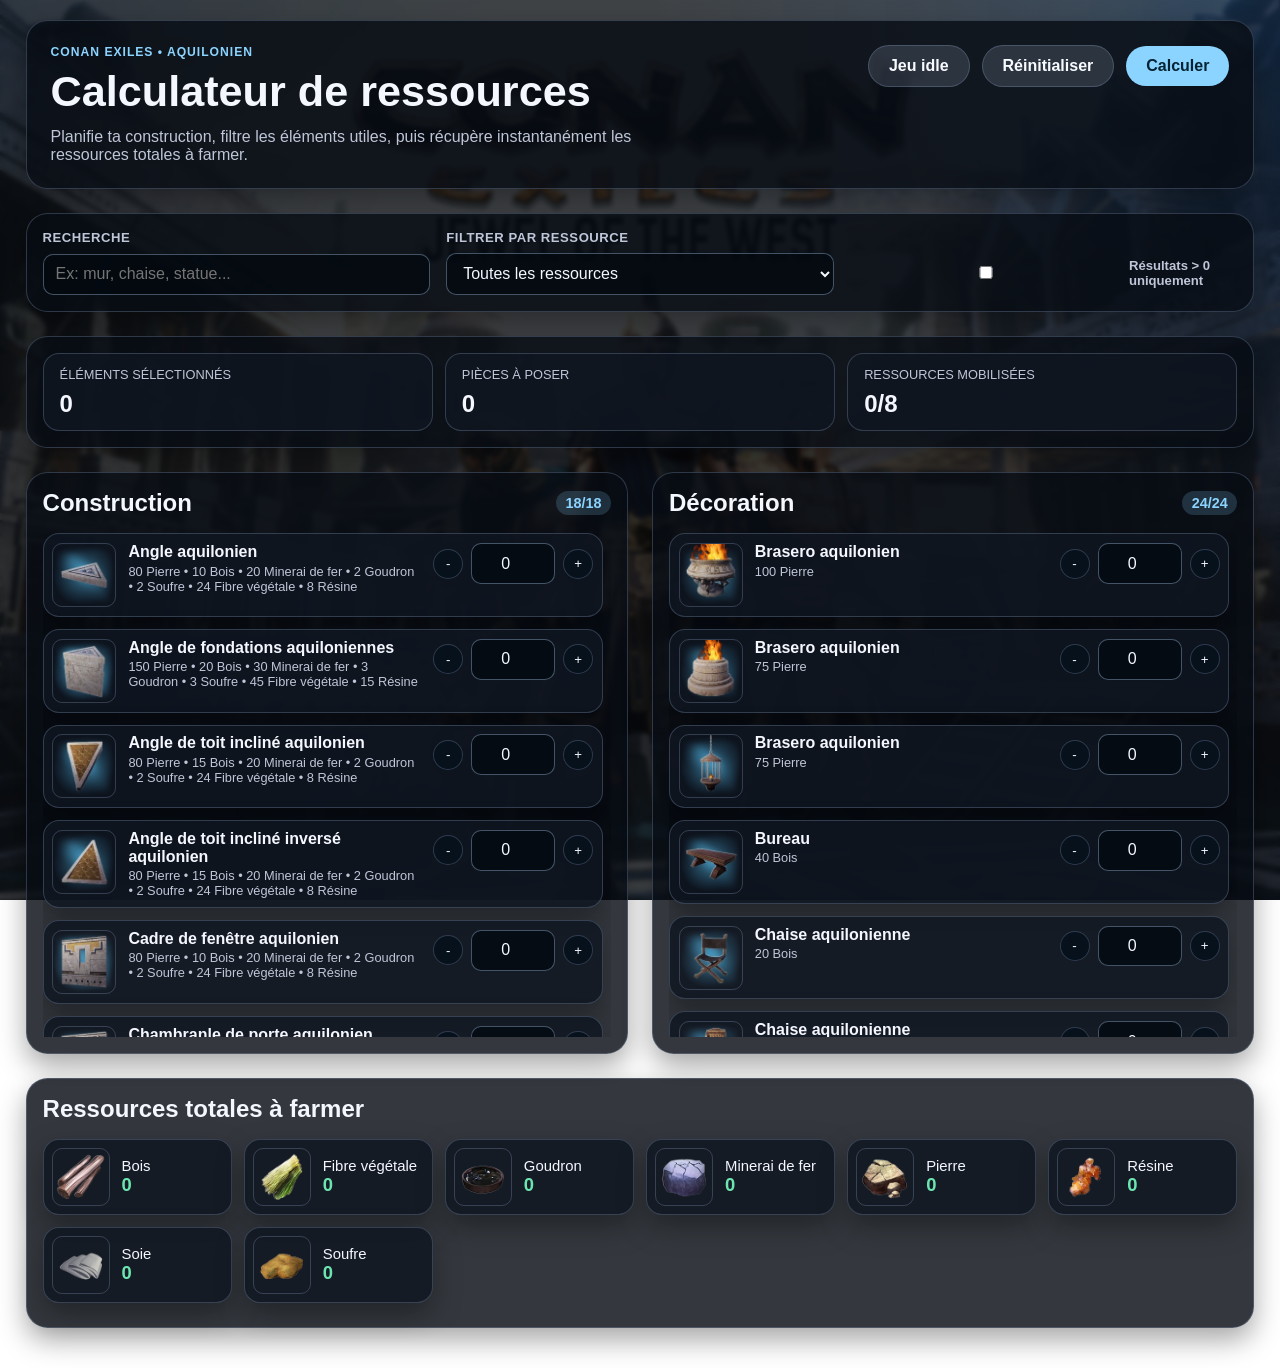
<file: index.html>
<!DOCTYPE html>
<html lang="fr">
<head>
    <meta charset="UTF-8">
    <meta http-equiv="X-UA-Compatible" content="IE=edge">
    <meta name="viewport" content="width=device-width, initial-scale=1.0">
    <link rel="stylesheet" href="style.css">
    <title>Conan Exiles - Calculateur de ressources</title>
</head>
<body>
    <div class="background-overlay"></div>
    <main class="app-shell">
        <header class="hero">
            <div>
                <p class="hero__kicker">Conan Exiles • Aquilonien</p>
                <h1>Calculateur de ressources</h1>
                <p class="hero__subtitle">Planifie ta construction, filtre les éléments utiles, puis récupère instantanément les ressources totales à farmer.</p>
            </div>
            <div class="hero__actions">
                <a class="button button--secondary" href="idle.html">Jeu idle</a>
                <button class="button button--secondary" id="button-reset" type="button">Réinitialiser</button>
                <button class="button" id="button-calculate" type="button">Calculer</button>
            </div>
        </header>

        <section class="toolbar" aria-label="Filtres">
            <label class="toolbar__field">
                <span>Recherche</span>
                <input id="search-input" type="search" placeholder="Ex: mur, chaise, statue..." autocomplete="off">
            </label>

            <label class="toolbar__field">
                <span>Filtrer par ressource</span>
                <select id="resource-filter"></select>
            </label>

            <label class="toolbar__checkbox" for="toggle-non-zero">
                <input id="toggle-non-zero" type="checkbox">
                <span>Résultats > 0 uniquement</span>
            </label>
        </section>

        <section class="stats" id="stats"></section>

        <section class="catalog-layout">
            <article class="panel" id="left-panel">
                <div class="panel__header">
                    <h2>Construction</h2>
                    <span class="panel__count" id="build-count"></span>
                </div>
                <div class="item-grid" id="builds"></div>
            </article>

            <article class="panel" id="right-panel">
                <div class="panel__header">
                    <h2>Décoration</h2>
                    <span class="panel__count" id="item-count"></span>
                </div>
                <div class="item-grid" id="items"></div>
            </article>
        </section>

        <section id="result-container" class="panel panel--result">
            <div class="panel__header">
                <h2>Ressources totales à farmer</h2>
            </div>
            <div id="result" class="resource-grid"></div>
        </section>
    </main>

    <div id="fake-loading" aria-hidden="true">
        <div class="loader-card">
            <p>Calcul optimisé en cours...</p>
            <div id="progress-bar"><div id="percentage"></div></div>
        </div>
    </div>

    <script src="main.js"></script>
</body>
</html>
</file>
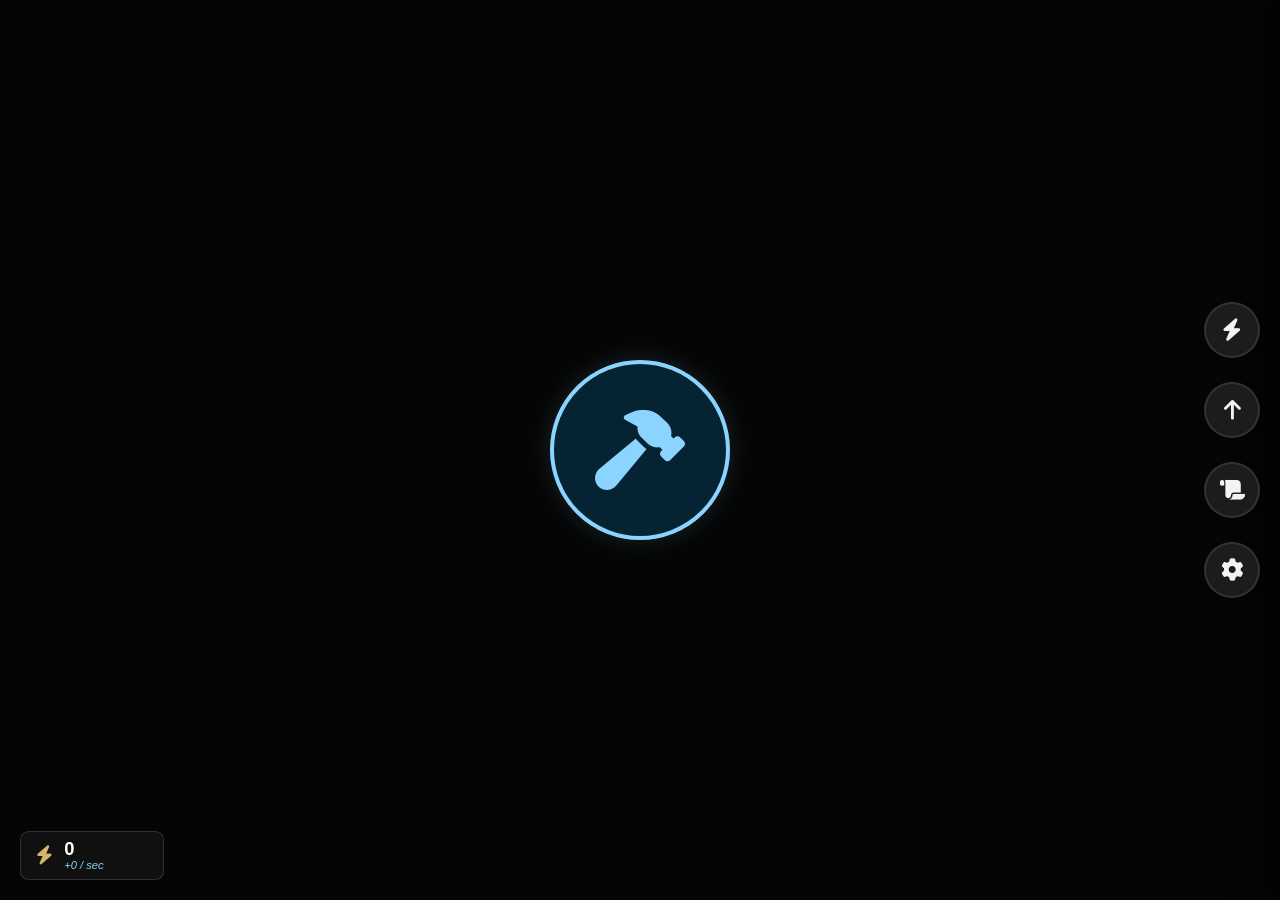
<file: idle.html>
<!DOCTYPE html>
<html lang="fr">

<head>
    <meta charset="UTF-8">
    <meta http-equiv="X-UA-Compatible" content="IE=edge">
    <meta name="viewport" content="width=device-width, initial-scale=1.0">
    <link rel="stylesheet" href="style.css">
    <link rel="stylesheet" href="https://cdnjs.cloudflare.com/ajax/libs/font-awesome/6.5.2/css/all.min.css"
        crossorigin="anonymous" referrerpolicy="no-referrer">
    <title>Conan Exiles - Idle Aquilonien</title>
</head>

<body class="idle-hud-body">
    <div class="idle-header__resources" id="idle-resources" aria-label="Ressources"></div>
    <main class="idle-simple" aria-label="Interface simple du mini-jeu idle">
        <nav class="idle-side-nav">
            <button class="idle-icon-btn" data-target="actions" title="Voir les actions" aria-label="Actions"><i
                    class="fa-solid fa-bolt"></i></button>
            <button class="idle-icon-btn" data-target="upgrades" title="Voir les améliorations"
                aria-label="Améliorations"><i class="fa-solid fa-arrow-up"></i></button>
            <button class="idle-icon-btn" data-target="quests" title="Voir les quêtes" aria-label="Quêtes"><i
                    class="fa-solid fa-scroll"></i></button>
            <button class="idle-icon-btn" data-target="settings" title="Paramètres" aria-label="Paramètres"><i
                    class="fa-solid fa-gear"></i></button>
        </nav>

        <div class="idle-center-action">
            <button class="idle-big-collect-btn" id="manual-collect" type="button" aria-label="Récolter de l'énergie">
                <i class="fa-solid fa-hammer"></i>
            </button>
        </div>

        <aside id="idle-side-panel" class="idle-side-panel">
            <section class="idle-panel-content" id="panel-actions">
                <h2>Actions</h2>
                <div class="idle-action-list" id="idle-actions"></div>
            </section>

            <section class="idle-panel-content" id="panel-upgrades">
                <h2>Améliorations</h2>
                <div class="idle-upgrades" id="idle-upgrades"></div>
            </section>

            <section class="idle-panel-content" id="panel-quests">
                <h2>Quêtes</h2>
                <div class="idle-missions" id="idle-missions"></div>
            </section>

            <section class="idle-panel-content" id="panel-settings">
                <h2>Paramètres</h2>
                <div style="margin-top: 1rem;">
                    <button class="button hud-action-button" id="button-theme-toggle" type="button"
                        style="width:100%; margin-bottom: 1rem; display: flex; align-items: center; justify-content: center; gap: 0.5rem;">
                        <i class="fa-solid fa-sun" id="theme-toggle-icon"></i> Passer en thème clair
                    </button>
                    <button class="button button--danger hud-action-button" id="button-reset-save-idle" type="button"
                        style="width:100%">Réinitialiser la sauvegarde idle</button>
                    <a class="button button--secondary" href="index.html"
                        style="margin-top: 1rem; display: block; text-align: center;">Retourner au calculateur de
                        ressources</a>
                </div>
            </section>
        </aside>
    </main>

    <!-- Notifications de quêtes complétées -->
    <div id="quest-notifications" class="quest-notif-container" aria-live="polite" aria-label="Notifications de quêtes">
    </div>

    <!-- Popup de récompense de quête -->
    <div id="quest-popup-overlay" class="quest-popup-overlay" role="dialog" aria-modal="true"
        aria-labelledby="quest-popup-title">
        <div class="quest-popup">
            <div class="quest-popup__header">
                <i class="fa-solid fa-scroll quest-popup__icon" aria-hidden="true"></i>
                <h2 id="quest-popup-title" class="quest-popup__title"></h2>
            </div>
            <p id="quest-popup-lore" class="quest-popup__lore"></p>
            <p id="quest-popup-reward" class="quest-popup__reward"></p>
            <div class="quest-popup__actions">
                <button class="quest-popup__close" id="quest-popup-close" type="button" aria-label="Fermer">✕</button>
                <button class="button quest-popup__claim" id="quest-popup-claim" type="button">
                    <i class="fa-solid fa-gift" aria-hidden="true"></i> Recevoir mes récompenses !
                </button>
            </div>
        </div>
    </div>

    <script src="idle.js"></script>
</body>

</html>
</file>
<file: style.css>
:root {
    --font-family-base: "Inter", "Segoe UI", Roboto, Helvetica, Arial, sans-serif;
    --space-1: 0.25rem;
    --space-2: 0.5rem;
    --space-3: 0.75rem;
    --space-4: 1rem;
    --space-5: 1.5rem;
    --space-6: 2rem;
    --radius-sm: 0.625rem;
    --radius-md: 1rem;
    --radius-lg: 1.35rem;
    --color-text: #f5f7ff;
    --color-text-muted: #bfc6d8;
    --color-surface: rgba(8, 13, 20, 0.82);
    --color-surface-alt: rgba(17, 23, 34, 0.85);
    --color-border: rgba(164, 194, 236, 0.24);
    --color-brand: #8bd4ff;
    --color-brand-contrast: #062334;
    --color-focus: #ffe58f;
    --color-success: #6ce5b1;
    --shadow-card: 0 12px 28px rgba(0, 0, 0, 0.35);
}

* {
    box-sizing: border-box;
}

body {
    margin: 0;
    font-family: var(--font-family-base);
    color: var(--color-text);
    background: url('./img/background.jpg') center / cover fixed;
    min-height: 100vh;
}

.background-overlay {
    position: fixed;
    inset: 0;
    background: radial-gradient(circle at top right, rgba(34, 112, 201, 0.2), transparent 40%), rgba(5, 8, 13, 0.76);
    backdrop-filter: blur(2px);
    z-index: 0;
}

.app-shell {
    position: relative;
    z-index: 1;
    width: min(1400px, 96vw);
    margin: 1.25rem auto 2.5rem;
    display: grid;
    gap: var(--space-5);
}

.hero,
.toolbar,
.stats,
.panel,
.item-card,
.resource {
    background: var(--color-surface);
    border: 1px solid var(--color-border);
    border-radius: var(--radius-lg);
    box-shadow: var(--shadow-card);
}

.hero {
    display: flex;
    justify-content: space-between;
    gap: var(--space-5);
    padding: 1.5rem;
    align-items: flex-start;
}

.hero__kicker {
    margin: 0;
    letter-spacing: 0.08em;
    text-transform: uppercase;
    font-size: 0.76rem;
    color: var(--color-brand);
    font-weight: 700;
}

h1,
h2,
p {
    margin: 0;
}

h1 {
    margin-top: var(--space-2);
    font-size: clamp(1.7rem, 1.1rem + 2vw, 2.7rem);
}

.hero__subtitle {
    margin-top: var(--space-3);
    max-width: 70ch;
    color: var(--color-text-muted);
}

.hero__actions {
    display: flex;
    align-items: center;
    gap: var(--space-3);
    flex-wrap: wrap;
    justify-content: flex-end;
}

.button {
    border: none;
    background: var(--color-brand);
    color: var(--color-brand-contrast);
    border-radius: 999px;
    font-size: 1rem;
    font-weight: 700;
    padding: 0.7rem 1.25rem;
    cursor: pointer;
    transition: transform 0.2s ease, filter 0.2s ease;
}

.button:hover,
.button:focus-visible {
    transform: translateY(-2px);
    filter: brightness(1.05);
}

.button--danger {
    background: rgba(241, 107, 107, 0.2);
    border: 1px solid rgba(241, 107, 107, 0.45);
    color: #ffd5d5;
}

.button--secondary {
    background: rgba(145, 160, 182, 0.22);
    color: #f8fbff;
    border: 1px solid var(--color-border);
}

.quick-actions {
    display: none;
}

.toolbar {
    display: grid;
    grid-template-columns: repeat(3, minmax(0, 1fr));
    gap: var(--space-4);
    padding: 1rem;
}

.toolbar__field {
    display: grid;
    gap: var(--space-2);
}

.toolbar span {
    font-size: 0.82rem;
    font-weight: 700;
    color: var(--color-text-muted);
    text-transform: uppercase;
    letter-spacing: 0.04em;
}

input,
select {
    width: 100%;
    border-radius: var(--radius-sm);
    border: 1px solid rgba(164, 194, 236, 0.4);
    background: rgba(3, 9, 15, 0.8);
    color: var(--color-text);
    padding: 0.65rem 0.75rem;
    font-size: 1rem;
}

.toolbar__checkbox {
    align-self: end;
    display: flex;
    align-items: center;
    gap: var(--space-2);
    padding-bottom: 0.45rem;
}

.toolbar__checkbox span {
    margin: 0;
    letter-spacing: normal;
    text-transform: none;
}

.stats {
    display: grid;
    grid-template-columns: repeat(3, minmax(0, 1fr));
    gap: var(--space-3);
    padding: var(--space-4);
}

.stat-card {
    position: relative;
    background: var(--color-surface-alt);
    border: 1px solid var(--color-border);
    border-radius: var(--radius-md);
    padding: 0.8rem 1rem;
}

.stat-card__label {
    color: var(--color-text-muted);
    font-size: 0.8rem;
    text-transform: uppercase;
}

.stat-card__value {
    font-size: 1.5rem;
    font-weight: 700;
    margin-top: var(--space-2);
}

.stat-card__rate {
    position: absolute;
    right: 0.6rem;
    bottom: 0.35rem;
    margin: 0;
    font-size: 0.7rem;
    font-style: italic;
    color: var(--color-text-muted);
    pointer-events: none;
}

.catalog-layout {
    display: grid;
    grid-template-columns: repeat(2, minmax(0, 1fr));
    gap: var(--space-5);
}

.panel {
    padding: var(--space-4);
    min-width: 0;
}

.panel__header {
    display: flex;
    justify-content: space-between;
    align-items: center;
    margin-bottom: var(--space-4);
}

.panel__count {
    border-radius: 999px;
    background: rgba(139, 212, 255, 0.18);
    color: var(--color-brand);
    padding: 0.25rem 0.6rem;
    font-weight: 700;
    font-size: 0.9rem;
}

.item-grid {
    display: grid;
    grid-template-columns: 1fr;
    gap: var(--space-3);
    max-height: 56vh;
    overflow: auto;
    padding-right: var(--space-2);
}

.item-card {
    display: grid;
    grid-template-columns: 64px 1fr auto;
    gap: var(--space-3);
    align-items: start;
    padding: 0.55rem;
    background: var(--color-surface-alt);
    border-radius: var(--radius-md);
    min-width: 0;
}

.item-card img {
    width: 64px;
    height: 64px;
    border-radius: var(--radius-sm);
    border: 1px solid var(--color-border);
    object-fit: cover;
}

.item-card__name {
    font-weight: 600;
    overflow-wrap: anywhere;
}

.item-card__recipe {
    color: var(--color-text-muted);
    font-size: 0.8rem;
    margin-top: 0.15rem;
    overflow-wrap: anywhere;
}

.item-card__controls {
    display: flex;
    align-items: center;
    gap: var(--space-2);
    flex-wrap: nowrap;
}

.stepper {
    width: 84px;
    text-align: center;
}

.stepper-btn {
    width: 30px;
    height: 30px;
    border-radius: 50%;
    border: 1px solid var(--color-border);
    background: rgba(7, 17, 28, 0.9);
    color: var(--color-text);
    cursor: pointer;
}

.panel--result {
    padding-bottom: var(--space-5);
}

.resource-grid {
    display: grid;
    grid-template-columns: repeat(auto-fill, minmax(180px, 1fr));
    gap: var(--space-3);
}

.resource {
    position: relative;
    display: flex;
    align-items: center;
    gap: var(--space-3);
    border-radius: var(--radius-md);
    padding: 0.5rem;
    background: var(--color-surface-alt);
}

.resource img {
    width: 58px;
    height: 58px;
    border-radius: var(--radius-sm);
    border: 1px solid var(--color-border);
}

.resource__name {
    font-size: 0.93rem;
}

.resource__quantity {
    font-size: 1.15rem;
    font-weight: 700;
    color: var(--color-success);
}

#fake-loading {
    position: fixed;
    inset: 0;
    display: none;
    z-index: 4;
    background: rgba(0, 0, 0, 0.55);
    align-items: center;
    justify-content: center;
}

.loader-card {
    width: min(460px, 90vw);
    padding: 1.2rem;
    border-radius: var(--radius-lg);
    background: rgba(11, 16, 24, 0.95);
    border: 1px solid var(--color-border);
}

#progress-bar {
    width: 100%;
    height: 12px;
    margin-top: 0.85rem;
    border-radius: 999px;
    overflow: hidden;
    background: rgba(111, 132, 162, 0.32);
}

#percentage {
    height: 100%;
    width: 0;
    transition: width 0.8s ease;
    background: linear-gradient(90deg, #5cd4ff, #5ae5a8);
}

@media (max-width: 1080px) {
    .toolbar,
    .stats,
    .catalog-layout {
        grid-template-columns: 1fr;
    }

    .hero {
        flex-direction: column;
    }

    .hero__actions {
        justify-content: flex-start;
    }

    .item-grid {
        max-height: 42vh;
    }
}

@media (max-width: 860px) {
    .app-shell {
        width: min(1400px, 98vw);
        gap: var(--space-4);
        margin-top: 0.9rem;
    }

    .hero {
        padding: 1rem;
    }

    .hero__subtitle {
        max-width: 100%;
    }

    .toolbar {
        grid-template-columns: 1fr;
    }

    .stats {
        grid-template-columns: 1fr;
    }

    .item-card {
        grid-template-columns: 52px minmax(0, 1fr);
        grid-template-areas:
            "image title"
            "controls controls";
        gap: var(--space-2);
    }

    .item-card img {
        grid-area: image;
        width: 52px;
        height: 52px;
    }

    .item-card > div:first-of-type {
        grid-area: title;
        min-width: 0;
    }

    .item-card__controls {
        grid-area: controls;
        justify-content: flex-start;
    }

    .quick-actions {
        position: sticky;
        bottom: 0.5rem;
        z-index: 3;
        display: grid;
        gap: var(--space-2);
        justify-items: start;
        width: fit-content;
        background: rgba(8, 13, 20, 0.94);
        border: 1px solid var(--color-border);
        border-radius: var(--radius-md);
        padding: 0.6rem;
        box-shadow: var(--shadow-card);
    }

    .quick-actions__hint {
        color: var(--color-text-muted);
        font-size: 0.75rem;
        text-transform: uppercase;
        letter-spacing: 0.03em;
    }
}

.button {
    display: inline-flex;
    align-items: center;
    justify-content: center;
    text-decoration: none;
}

.idle-layout {
    display: grid;
    grid-template-columns: minmax(280px, 0.9fr) minmax(0, 1.1fr);
    gap: var(--space-5);
}

.idle-main {
    display: grid;
    align-content: start;
    gap: var(--space-3);
}

.idle-click {
    margin-top: var(--space-2);
    min-height: 3rem;
}

.idle-highlight {
    color: var(--color-success);
    font-weight: 700;
}

.idle-caption {
    color: var(--color-text-muted);
    font-size: 0.9rem;
}

.idle-upgrades {
    display: grid;
    gap: var(--space-3);
}

.idle-upgrade {
    background: var(--color-surface-alt);
    border: 1px solid var(--color-border);
    border-radius: var(--radius-md);
    padding: var(--space-3);
    display: flex;
    justify-content: space-between;
    align-items: center;
    gap: var(--space-3);
}

.idle-upgrade--disabled {
    opacity: 0.75;
}

.idle-upgrade__title {
    font-weight: 700;
}

.idle-upgrade__description,
.idle-upgrade__meta {
    color: var(--color-text-muted);
    margin-top: 0.2rem;
    font-size: 0.88rem;
}

@media (max-width: 1080px) {
    .idle-layout {
        grid-template-columns: 1fr;
    }

    .idle-upgrade {
        flex-direction: column;
        align-items: flex-start;
    }
}

/* Idle layout simple: colonnes + ressources dans l'en-tête */
body.idle-hud-body {
    background: #050505;
    color: #f1f1f1;
    height: 100vh;
    width: 100vw;
    overflow: hidden;
    margin: 0;
}

.idle-simple {
    height: 100vh;
    width: 100vw;
    display: flex;
    overflow: hidden;
    position: relative;
    box-sizing: border-box;
}

.idle-side-nav {
    position: fixed;
    right: 20px;
    top: 50%;
    transform: translateY(-50%);
    display: flex;
    flex-direction: column;
    gap: 1.5rem;
    z-index: 100;
}

.idle-icon-btn {
    width: 56px;
    height: 56px;
    border-radius: 50%;
    background: #1c1c1c;
    border: 2px solid rgba(255, 255, 255, 0.1);
    color: #f3f3f3;
    font-size: 1.4rem;
    display: flex;
    justify-content: center;
    align-items: center;
    cursor: pointer;
    transition: all 0.2s cubic-bezier(0.4, 0, 0.2, 1);
    box-shadow: 0 4px 6px rgba(0, 0, 0, 0.3);
}

.idle-icon-btn:hover {
    background: #2a2a2a;
    transform: scale(1.1);
    border-color: rgba(139, 212, 255, 0.3);
}

.idle-icon-btn.active {
    background: #8bd4ff;
    color: #062334;
    transform: scale(1.15);
    border-color: #8bd4ff;
    box-shadow: 0 0 20px rgba(139, 212, 255, 0.4);
}

.idle-header__resources {
    position: fixed;
    bottom: 20px;
    left: 20px;
    display: flex;
    align-items: stretch;
    gap: 0.5rem;
    flex-wrap: wrap;
    z-index: 100;
}

.idle-resource {
    display: flex;
    align-items: center;
    gap: 0.6rem;
    padding: 0.45rem 0.8rem;
    background: #101010;
    border: 1px solid rgba(255, 255, 255, 0.14);
    border-radius: 0.55rem;
    min-width: 9rem;
}

.idle-resource__icon {
    font-size: 1.2rem;
    color: #d7b56d;
    width: 1.3rem;
    text-align: center;
}

.idle-resource__info {
    display: flex;
    flex-direction: column;
    line-height: 1.05;
}

.idle-resource__value {
    font-size: 1.15rem;
    font-weight: 700;
    color: #ffffff;
}

.idle-resource__rate {
    margin-top: 0.1rem;
    font-size: 0.7rem;
    font-style: italic;
    color: #8bd4ff;
}

.idle-column {
    background: rgba(0, 0, 0, 0.95);
    border: 1px solid rgba(255, 255, 255, 0.2);
    border-radius: 0.8rem;
    padding: 0.75rem;
    display: grid;
    align-content: start;
    gap: 0.65rem;
    min-height: 60vh;
}

.idle-column h2 {
    margin: 0;
    font-size: 0.95rem;
}

.idle-hud-body .idle-upgrade__description,
.idle-hud-body .idle-upgrade__meta {
    color: #a6a6a6;
}

.hud-action-button {
    width: 100%;
    border-radius: 0.45rem;
    background: #1c1c1c;
    border: 1px solid rgba(255, 255, 255, 0.22);
    color: #f3f3f3;
    font-weight: 600;
    padding: 0.55rem 0.7rem;
}

.hud-action-button:hover,
.hud-action-button:focus-visible {
    transform: none;
    filter: none;
    background: #2a2a2a;
}

.idle-hud-body .idle-upgrade button {
    width: 42px;
    height: 42px;
    border-radius: 50%;
    background: #8bd4ff;
    color: #062334;
    border: none;
    display: flex;
    justify-content: center;
    align-items: center;
    flex-shrink: 0;
    padding: 0;
    opacity: 1;
    font-size: 1.15rem;
    cursor: pointer;
    transition: all 0.2s ease;
}

.idle-hud-body .idle-upgrade button:disabled {
    background: #2a2a2a;
    color: rgba(255, 255, 255, 0.25);
    opacity: 0.5;
    cursor: not-allowed;
    border: 1px solid rgba(255, 255, 255, 0.08);
}

.idle-hud-body .idle-upgrade button:not(:disabled):hover,
.idle-hud-body .idle-upgrade button:not(:disabled):focus-visible {
    transform: scale(1.08);
    filter: brightness(1.1);
    background: #7bc5ff;
}

.idle-hud-body .idle-upgrades,
.idle-action-list,
.idle-missions {
    display: grid;
    align-content: start;
    gap: 0.55rem;
}

.idle-hud-body .idle-upgrade,
.idle-objective {
    background: #0b0b0b;
    border: 1px solid rgba(255, 255, 255, 0.12);
    border-radius: 0.5rem;
    padding: 0.55rem 0.75rem;
}

.idle-objective {
    display: grid;
    gap: 0.45rem;
}

.idle-hud-body .idle-upgrade {
    display: flex;
    justify-content: space-between;
    align-items: center;
    gap: 0.75rem;
}

.idle-hud-body .idle-upgrade > div {
    flex: 1;
    min-width: 0;
}

.idle-hud-body .idle-upgrade__title {
    font-size: 0.95rem;
}

.idle-objective__badge {
    margin: 0;
    color: #8bd4ff;
    font-size: 0.72rem;
    text-transform: uppercase;
    letter-spacing: 0.05em;
}

.idle-objective--done {
    border-color: rgba(108, 229, 177, 0.7);
}

.idle-progress {
    width: 100%;
    height: 0.35rem;
    border-radius: 999px;
    background: rgba(255, 255, 255, 0.12);
    overflow: hidden;
}

.idle-progress span {
    display: block;
    height: 100%;
    background: linear-gradient(90deg, #7bc5ff, #81e3b5);
}

.idle-hud-body .idle-highlight {
    margin: 0;
    font-size: 0.82rem;
    color: #8dd0aa;
}

.idle-empty {
    margin: 0;
    color: #9d9d9d;
    font-size: 0.9rem;
}

@media (max-width: 720px) {
    .idle-simple {
        grid-template-columns: 1fr;
        padding: 0.5rem;
    }

    .idle-simple__header {
        flex-direction: column;
        align-items: flex-start;
    }

    .idle-column {
        min-height: auto;
    }

    .idle-resource {
        flex: 1 1 45%;
        min-width: 0;
    }
}

.idle-center-action {
    width: 100vw;
    height: 100vh;
    display: flex;
    justify-content: center;
    align-items: center;
    transition: width 0.3s cubic-bezier(0.4, 0, 0.2, 1);
}

.idle-center-action.menu-open {
    width: 50vw;
}

.idle-side-panel {
    position: fixed;
    right: 0;
    top: 0;
    height: 100vh;
    width: 50vw;
    background: rgba(10, 10, 10, 0.95);
    border-left: 1px solid rgba(139, 212, 255, 0.2);
    z-index: 50;
    transform: translateX(100%);
    transition: transform 0.3s cubic-bezier(0.4, 0, 0.2, 1);
    display: flex;
    flex-direction: column;
    padding: 2rem;
    padding-right: 100px;
    overflow: hidden;
    box-sizing: border-box;
    box-shadow: -10px 0 30px rgba(0, 0, 0, 0.8);
}

.idle-side-panel.open {
    transform: translateX(0);
}

.idle-panel-content {
    display: none;
    flex-direction: column;
    height: 100%;
}

.idle-panel-content h2 {
    flex-shrink: 0;
    margin-top: 0;
    margin-bottom: 1rem;
    padding-bottom: 1rem;
    border-bottom: 1px solid rgba(139, 212, 255, 0.2);
}

.idle-panel-content > div {
    flex: 1;
    overflow-y: auto;
    padding-right: 1rem;
    display: flex;
    flex-direction: column;
    gap: 0.75rem;
    padding-bottom: 3rem;
    scrollbar-width: none; /* Firefox */
    -ms-overflow-style: none; /* IE and Edge */
}

.idle-panel-content > div::-webkit-scrollbar {
    display: none; /* Chrome, Safari and Opera */
}

.idle-panel-content.active {
    display: flex;
    animation: fadeIn 0.3s ease;
}

@keyframes fadeIn {
    from { opacity: 0; transform: translateY(10px); }
    to { opacity: 1; transform: translateY(0); }
}

.idle-big-collect-btn {
    width: 180px;
    height: 180px;
    border-radius: 50%;
    background: #062334;
    border: 4px solid #8bd4ff;
    color: #8bd4ff;
    font-size: 5rem;
    display: flex;
    justify-content: center;
    align-items: center;
    cursor: pointer;
    box-shadow: 0 0 25px rgba(139, 212, 255, 0.15);
    transition: all 0.1s ease;
    user-select: none;
    -webkit-user-select: none;
}

.idle-big-collect-btn:hover {
    transform: scale(1.05);
    box-shadow: 0 0 40px rgba(139, 212, 255, 0.3);
    background: #0b344d;
}

.idle-big-collect-btn:active {
    transform: scale(0.95);
    background: #8bd4ff;
    color: #062334;
    box-shadow: 0 0 50px rgba(139, 212, 255, 0.6);
}

.idle-floating-text {
    position: absolute;
    color: #8bd4ff;
    font-size: 1.5rem;
    font-weight: bold;
    pointer-events: none;
    user-select: none;
    z-index: 50;
    animation: floatUp 1s ease-out forwards;
    text-shadow: 0 2px 4px rgba(0, 0, 0, 0.8);
}

@keyframes floatUp {
    0% {
        opacity: 1;
        transform: translate(-50%, -50%) scale(1);
    }
    100% {
        opacity: 0;
        transform: translate(-50%, -100px) scale(1.2);
    }
}

/* ── Quest notifications ──────────────────────────── */
.quest-notif-container {
    position: fixed;
    top: 20px;
    left: 20px;
    display: flex;
    flex-direction: column;
    gap: 0.55rem;
    z-index: 200;
    pointer-events: none;
}

.quest-notif {
    display: flex;
    align-items: center;
    gap: 0.75rem;
    padding: 0.6rem 0.9rem;
    background: rgba(8, 15, 25, 0.97);
    border: 1px solid rgba(139, 212, 255, 0.55);
    border-radius: 0.6rem;
    cursor: pointer;
    pointer-events: all;
    box-shadow: 0 0 18px rgba(139, 212, 255, 0.2), 0 4px 14px rgba(0, 0, 0, 0.6);
    min-width: 260px;
    max-width: 340px;
    opacity: 0;
    transform: translateX(-24px);
    transition: opacity 0.35s ease, transform 0.35s ease, box-shadow 0.3s ease;
    animation: questPulse 2.5s ease-in-out infinite;
}

.quest-notif--visible {
    opacity: 1;
    transform: translateX(0);
}

.quest-notif--exit {
    opacity: 0;
    transform: translateX(-24px);
    animation: none;
}

.quest-notif:hover {
    border-color: rgba(139, 212, 255, 0.9);
    box-shadow: 0 0 28px rgba(139, 212, 255, 0.35), 0 4px 16px rgba(0, 0, 0, 0.7);
}

.quest-notif__icon {
    color: #ffd700;
    font-size: 1.15rem;
    flex-shrink: 0;
    filter: drop-shadow(0 0 4px rgba(255, 215, 0, 0.5));
}

.quest-notif__body {
    flex: 1;
    min-width: 0;
}

.quest-notif__title {
    font-weight: 700;
    font-size: 0.88rem;
    color: #f5f7ff;
    margin: 0;
    white-space: nowrap;
    overflow: hidden;
    text-overflow: ellipsis;
}

.quest-notif__sub {
    margin: 0.1rem 0 0;
    font-size: 0.7rem;
    color: #8bd4ff;
}

.quest-notif__arrow {
    color: #8bd4ff;
    font-size: 0.75rem;
    flex-shrink: 0;
    opacity: 0.7;
}

@keyframes questPulse {
    0%, 100% { box-shadow: 0 0 18px rgba(139, 212, 255, 0.2), 0 4px 14px rgba(0, 0, 0, 0.6); }
    50%       { box-shadow: 0 0 32px rgba(139, 212, 255, 0.45), 0 4px 18px rgba(0, 0, 0, 0.7); }
}

/* ── Quest popup ──────────────────────────────────── */
.quest-popup-overlay {
    position: fixed;
    inset: 0;
    background: rgba(0, 0, 0, 0.72);
    backdrop-filter: blur(5px);
    z-index: 300;
    display: flex;
    align-items: center;
    justify-content: center;
    opacity: 0;
    pointer-events: none;
    transition: opacity 0.3s ease;
}

.quest-popup-overlay.active {
    opacity: 1;
    pointer-events: all;
}

.quest-popup {
    background: rgba(6, 12, 22, 0.98);
    border: 1px solid rgba(139, 212, 255, 0.4);
    border-radius: 1.1rem;
    padding: 2rem;
    width: min(480px, 90vw);
    box-shadow: 0 0 60px rgba(139, 212, 255, 0.12), 0 24px 64px rgba(0, 0, 0, 0.85);
    transform: scale(0.93) translateY(12px);
    transition: transform 0.3s cubic-bezier(0.34, 1.56, 0.64, 1);
}

.quest-popup-overlay.active .quest-popup {
    transform: scale(1) translateY(0);
}

.quest-popup__header {
    display: flex;
    align-items: center;
    gap: 0.75rem;
    margin-bottom: 1.1rem;
    padding-bottom: 1rem;
    border-bottom: 1px solid rgba(139, 212, 255, 0.15);
}

.quest-popup__icon {
    font-size: 1.6rem;
    color: #ffd700;
    filter: drop-shadow(0 0 6px rgba(255, 215, 0, 0.5));
}

.quest-popup__title {
    font-size: 1.2rem;
    font-weight: 700;
    color: #f5f7ff;
    margin: 0;
}

.quest-popup__lore {
    font-style: italic;
    color: #8a9ab5;
    font-size: 0.88rem;
    line-height: 1.65;
    margin: 0 0 1.25rem;
    padding: 0.75rem 1rem;
    background: rgba(255, 255, 255, 0.035);
    border-left: 3px solid rgba(139, 212, 255, 0.35);
    border-radius: 0 0.4rem 0.4rem 0;
}

.quest-popup__reward {
    color: #8bd4ff;
    font-size: 0.9rem;
    font-weight: 600;
    margin: 0 0 1.5rem;
}

.quest-popup__actions {
    display: flex;
    align-items: center;
    gap: 0.75rem;
}

.quest-popup__close {
    width: 42px;
    height: 42px;
    border-radius: 50%;
    border: 1px solid rgba(255, 255, 255, 0.18);
    background: rgba(255, 255, 255, 0.07);
    color: #8a9ab5;
    cursor: pointer;
    font-size: 1rem;
    display: flex;
    align-items: center;
    justify-content: center;
    transition: all 0.2s ease;
    flex-shrink: 0;
}

.quest-popup__close:hover {
    background: rgba(255, 255, 255, 0.15);
    color: #f5f7ff;
    border-color: rgba(255, 255, 255, 0.35);
}

.quest-popup__claim {
    flex: 1;
    background: linear-gradient(135deg, #8bd4ff 0%, #6ce5b1 100%);
    color: #062334;
    font-weight: 700;
    font-size: 0.95rem;
    padding: 0.75rem 1.25rem;
    border-radius: 999px;
    gap: 0.5rem;
}

.quest-popup__claim:hover {
    box-shadow: 0 6px 24px rgba(139, 212, 255, 0.45);
}

/* ── Thème Clair (Light Theme) ───────────────────────── */
.theme-light.idle-hud-body {
    background: #eef1f8;
    color: #1a1e29;
}

.theme-light .idle-icon-btn {
    background: #ffffff;
    border-color: #cbd5e1;
    color: #475569;
    box-shadow: 0 4px 6px rgba(0, 0, 0, 0.05);
}

.theme-light .idle-icon-btn:hover {
    background: #f8fafc;
    border-color: #94a3b8;
}

.theme-light .idle-icon-btn.active {
    background: #3b82f6;
    color: #ffffff;
    border-color: #2563eb;
    box-shadow: 0 0 15px rgba(59, 130, 246, 0.4);
}

.theme-light .idle-resource {
    background: #ffffff;
    border-color: #cbd5e1;
    box-shadow: 0 2px 4px rgba(0, 0, 0, 0.02);
}

.theme-light .idle-resource__value {
    color: #0f172a;
}

.theme-light .idle-resource__rate {
    color: #2563eb;
}

.theme-light .idle-side-panel {
    background: rgba(255, 255, 255, 0.95);
    border-left-color: #cbd5e1;
    box-shadow: -10px 0 30px rgba(0, 0, 0, 0.1);
}

.theme-light .idle-panel-content h2 {
    border-bottom-color: #cbd5e1;
    color: #0f172a;
}

.theme-light .idle-upgrade,
.theme-light .idle-objective {
    background: #ffffff;
    border-color: #cbd5e1;
    box-shadow: 0 2px 4px rgba(0, 0, 0, 0.02);
}

.theme-light.idle-hud-body .idle-upgrade__description,
.theme-light.idle-hud-body .idle-upgrade__meta,
.theme-light.idle-hud-body .idle-caption,
.theme-light.idle-hud-body .idle-empty {
    color: #64748b;
}

.theme-light .hud-action-button {
    background: #ffffff;
    border-color: #cbd5e1;
    color: #334155;
}

.theme-light .hud-action-button:hover {
    background: #f8fafc;
}

.theme-light .hud-action-button.button--danger {
    background: #fee2e2;
    border-color: #fca5a5;
    color: #b91c1c;
}

.theme-light.idle-hud-body .idle-upgrade button {
    background: #3b82f6;
    color: #ffffff;
}

.theme-light.idle-hud-body .idle-upgrade button:not(:disabled):hover {
    background: #2563eb;
}

.theme-light.idle-hud-body .idle-upgrade button:disabled {
    background: #e2e8f0;
    color: #94a3b8;
    border-color: transparent;
}

.theme-light .idle-progress {
    background: #e2e8f0;
}

.theme-light .idle-progress span {
    background: linear-gradient(90deg, #3b82f6, #10b981);
}

.theme-light .idle-objective__badge {
    color: #2563eb;
}

.theme-light .idle-objective--done {
    border-color: #10b981;
}

.theme-light .quest-notif {
    background: rgba(255, 255, 255, 0.97);
    border-color: #93c5fd;
    box-shadow: 0 0 15px rgba(59, 130, 246, 0.15), 0 4px 10px rgba(0, 0, 0, 0.08);
}

.theme-light .quest-notif__title {
    color: #0f172a;
}

.theme-light .quest-notif__sub,
.theme-light .quest-notif__arrow {
    color: #3b82f6;
}

.theme-light .quest-popup {
    background: rgba(255, 255, 255, 0.98);
    border-color: #cbd5e1;
    box-shadow: 0 0 40px rgba(0, 0, 0, 0.1);
}

.theme-light .quest-popup__header {
    border-bottom-color: #cbd5e1;
}

.theme-light .quest-popup__title {
    color: #0f172a;
}

.theme-light .quest-popup__lore {
    color: #475569;
    background: #f8fafc;
    border-left-color: #93c5fd;
}

.theme-light .quest-popup__reward {
    color: #2563eb;
}

.theme-light .quest-popup__close {
    background: #f1f5f9;
    border-color: #cbd5e1;
    color: #64748b;
}

.theme-light .quest-popup__close:hover {
    background: #e2e8f0;
    color: #0f172a;
}

.theme-light .quest-popup__claim {
    background: linear-gradient(135deg, #3b82f6 0%, #10b981 100%);
    color: #ffffff;
}

.theme-light .idle-big-collect-btn {
    background: #ffffff;
    border-color: #3b82f6;
    color: #3b82f6;
    box-shadow: 0 0 20px rgba(59, 130, 246, 0.15);
}

.theme-light .idle-big-collect-btn:hover {
    background: #f0f7ff;
    box-shadow: 0 0 30px rgba(59, 130, 246, 0.25);
}

.theme-light .idle-big-collect-btn:active {
    background: #3b82f6;
    color: #ffffff;
}

.theme-light .idle-floating-text {
    color: #3b82f6;
    text-shadow: 0 1px 2px rgba(255, 255, 255, 0.8);
}
</file>
